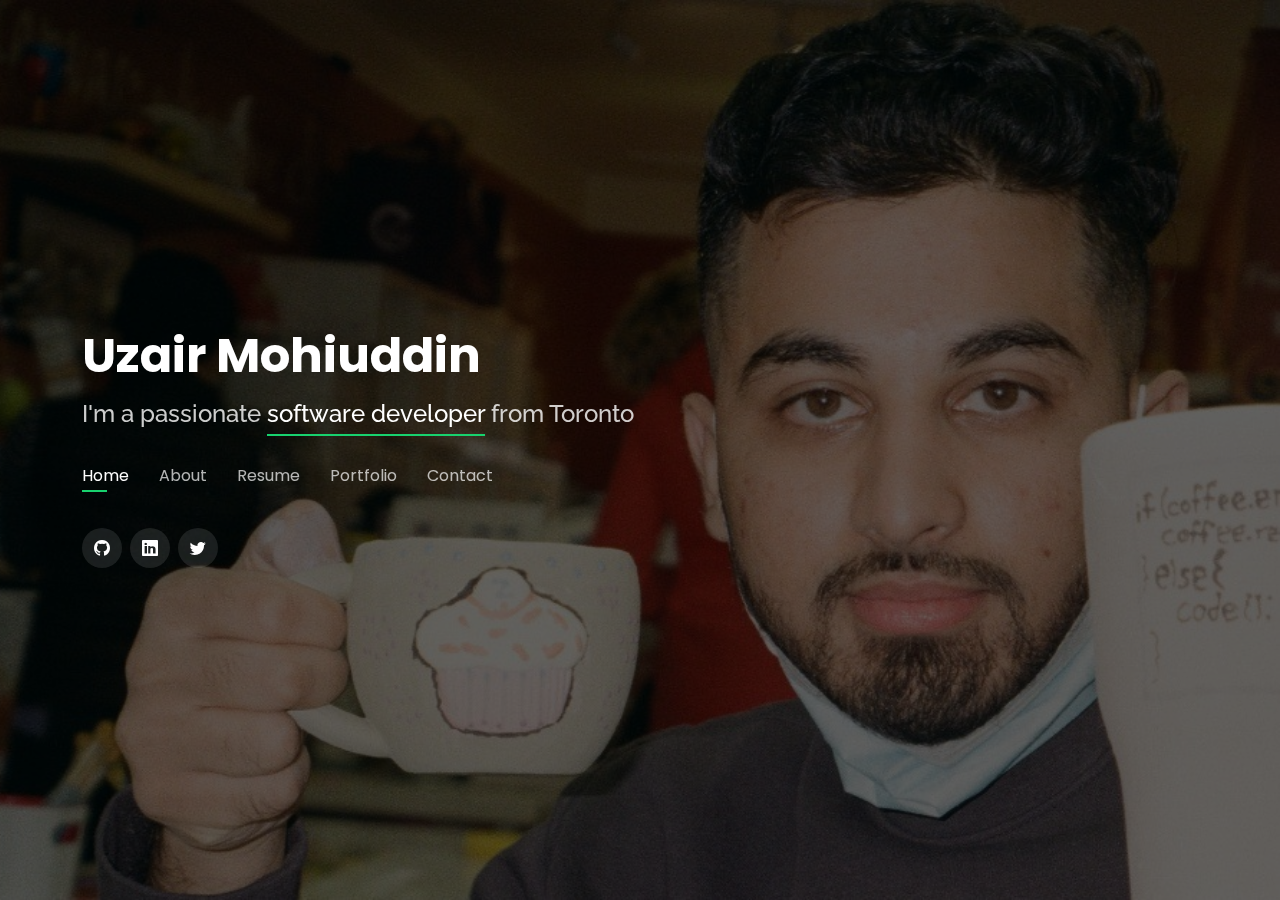
<file: index.html>
<!DOCTYPE html>
<html lang="en">
    <head>
        <meta charset="utf-8" />
        <meta content="width=device-width, initial-scale=1.0" name="viewport" />

        <title>Uzair - My Portfolio</title>
        <meta content="" name="description" />
        <meta content="" name="keywords" />

        <!-- Favicons -->
        <link href="assets/img/favicon.ico" rel="icon" />
        <link href="assets/img/apple-touch-icon.png" rel="apple-touch-icon" />

        <!-- Google Fonts -->
        <link
            href="https://fonts.googleapis.com/css?family=Open+Sans:300,300i,400,400i,600,600i,700,700i|Raleway:300,300i,400,400i,500,500i,600,600i,700,700i|Poppins:300,300i,400,400i,500,500i,600,600i,700,700i"
            rel="stylesheet"
        />

        <!-- Vendor CSS Files -->
        <link
            href="assets/vendor/bootstrap/css/bootstrap.min.css"
            rel="stylesheet"
        />
        <link
            href="assets/vendor/bootstrap-icons/bootstrap-icons.css"
            rel="stylesheet"
        />
        <link
            href="assets/vendor/boxicons/css/boxicons.min.css"
            rel="stylesheet"
        />
        <link
            href="assets/vendor/glightbox/css/glightbox.min.css"
            rel="stylesheet"
        />
        <link href="assets/vendor/remixicon/remixicon.css" rel="stylesheet" />
        <link
            href="assets/vendor/swiper/swiper-bundle.min.css"
            rel="stylesheet"
        />

        <!-- Template Main CSS File -->
        <link href="assets/css/style.css" rel="stylesheet" />

        <!-- =======================================================
  * Template Name: Personal
  * Updated: May 30 2023 with Bootstrap v5.3.0
  * Template URL: https://bootstrapmade.com/personal-free-resume-bootstrap-template/
  * Author: BootstrapMade.com
  * License: https://bootstrapmade.com/license/
  ======================================================== -->
    </head>

    <body>
        <!-- ======= Header ======= -->
        <header id="header">
            <div class="container">
                <h1><a href="index.html">Uzair Mohiuddin</a></h1>
                <!-- Uncomment below if you prefer to use an image logo -->
                <!-- <a href="index.html" class="mr-auto"><img src="assets/img/logo.png" alt="" class="img-fluid"></a> -->
                <h2>
                    I'm a passionate <span>software developer</span> from
                    Toronto
                </h2>

                <nav id="navbar" class="navbar">
                    <ul>
                        <li>
                            <a class="nav-link active" href="#header">Home</a>
                        </li>
                        <li><a class="nav-link" href="#about">About</a></li>
                        <li><a class="nav-link" href="#resume">Resume</a></li>
                        <!-- <li>
                            <a class="nav-link" href="#services">Services</a>
                        </li> -->
                        <li>
                            <a class="nav-link" href="#portfolio">Portfolio</a>
                        </li>
                        <li><a class="nav-link" href="#contact">Contact</a></li>
                    </ul>
                    <i class="bi bi-list mobile-nav-toggle"></i>
                </nav>
                <!-- .navbar -->

                <div class="social-links">
                    <a
                        href="https://github.com/uzaaaiiir"
                        target="_blank"
                        class="github"
                        ><i class="bi bi-github"></i
                    ></a>
                    <a
                        href="https://www.linkedin.com/in/uzair-mohiuddin/"
                        target="_blank"
                        class="linkedin"
                        ><i class="bi bi-linkedin"></i
                    ></a>
                    <a
                        href="https://twitter.com/UzairM__"
                        target="_blank"
                        class="twitter"
                        ><i class="bi bi-twitter"></i
                    ></a>
                </div>
            </div>
        </header>
        <!-- End Header -->

        <!-- ======= About Section ======= -->
        <section id="about" class="about">
            <!-- ======= About Me ======= -->
            <div class="about-me container">
                <div class="section-title">
                    <h2>About</h2>
                    <p>Learn more about me</p>
                </div>

                <div class="row">
                    <div
                        class="col-lg-4"
                        data-aos="fade-right"
                        style="filter: grayscale(60%); filter: brightness(0.8)"
                    >
                        <img src="assets/img/me.jpg" class="img-fluid" alt="" />
                    </div>
                    <div
                        class="col-lg-8 pt-4 pt-lg-0 content row align-items-lg-center"
                        data-aos="fade-left"
                    >
                        <h3>Software Developer</h3>
                        <p class="fst-italic">
                            Hi! I'm a third year Software Engineering student
                            @UOttawa. Currently working as a Software Developer
                            for Gift Better Co.
                        </p>
                        <div class="row">
                            <div class="col-lg-6">
                                <ul>
                                    <li>
                                        <i class="bi bi-chevron-right"></i>
                                        <strong>Birthday:</strong>
                                        <span>11 January 1999</span>
                                    </li>
                                    <li>
                                        <i class="bi bi-chevron-right"></i>
                                        <strong>School:</strong>
                                        <span>Univeristy of Ottawa</span>
                                    </li>
                                    <!-- <li>
                                        <i class="bi bi-chevron-right"></i>
                                        <strong>Phone:</strong>
                                        <span>647-290-8565</span>
                                    </li> -->
                                    <li>
                                        <i class="bi bi-chevron-right"></i>
                                        <strong>City:</strong>
                                        <span>Toronto, ON, Canada</span>
                                    </li>
                                </ul>
                            </div>
                            <div class="col-lg-6">
                                <ul>
                                    <li>
                                        <i class="bi bi-chevron-right"></i>
                                        <strong>Age:</strong>
                                        <span>24 y/o</span>
                                    </li>
                                    <li>
                                        <i class="bi bi-chevron-right"></i>
                                        <strong>Degree:</strong>
                                        <span>BASc in Software Eng</span>
                                    </li>
                                    <li>
                                        <i class="bi bi-chevron-right"></i>
                                        <strong>Email:</strong>
                                        <span>umohi070@uottawa.ca</span>
                                    </li>
                                    <!-- <li>
                                        <i class="bi bi-chevron-right"></i>
                                        <strong>Freelance:</strong>
                                        <span>Available</span>
                                    </li> -->
                                </ul>
                            </div>
                        </div>
                        <p>
                            My long term goal as a Software Developer is to
                            continue to expand my horizons with regards to
                            software development. I would like to explore new
                            technologies, and new ways of working in the
                            software development field.
                        </p>
                    </div>
                </div>
            </div>
            <!-- End About Me -->

            <!-- ======= Counts ======= -->
            <!-- <div class="counts container">

      <div class="row">

        <div class="col-lg-3 col-md-6">
          <div class="count-box">
            <i class="bi bi-emoji-smile"></i>
            <span data-purecounter-start="0" data-purecounter-end="232" data-purecounter-duration="1" class="purecounter"></span>
            <p>Happy Clients</p>
          </div>
        </div>

        <div class="col-lg-3 col-md-6 mt-5 mt-md-0">
          <div class="count-box">
            <i class="bi bi-journal-richtext"></i>
            <span data-purecounter-start="0" data-purecounter-end="521" data-purecounter-duration="1" class="purecounter"></span>
            <p>Projects</p>
          </div>
        </div>

        <div class="col-lg-3 col-md-6 mt-5 mt-lg-0">
          <div class="count-box">
            <i class="bi bi-headset"></i>
            <span data-purecounter-start="0" data-purecounter-end="1463" data-purecounter-duration="1" class="purecounter"></span>
            <p>Hours Of Support</p>
          </div>
        </div>

        <div class="col-lg-3 col-md-6 mt-5 mt-lg-0">
          <div class="count-box">
            <i class="bi bi-award"></i>
            <span data-purecounter-start="0" data-purecounter-end="24" data-purecounter-duration="1" class="purecounter"></span>
            <p>Awards</p>
          </div>
        </div>

      </div>

    </div> -->
            <!-- End Counts -->

            <!-- ======= Skills  ======= -->
            <!-- <div class="skills container">

      <div class="section-title">
        <h2>Skills</h2>
      </div>

      <div class="row skills-content">

        <div class="col-lg-6">

          <div class="progress">
            <span class="skill">HTML <i class="val">100%</i></span>
            <div class="progress-bar-wrap">
              <div class="progress-bar" role="progressbar" aria-valuenow="100" aria-valuemin="0" aria-valuemax="100"></div>
            </div>
          </div>

          <div class="progress">
            <span class="skill">CSS <i class="val">90%</i></span>
            <div class="progress-bar-wrap">
              <div class="progress-bar" role="progressbar" aria-valuenow="90" aria-valuemin="0" aria-valuemax="100"></div>
            </div>
          </div>

          <div class="progress">
            <span class="skill">JavaScript <i class="val">75%</i></span>
            <div class="progress-bar-wrap">
              <div class="progress-bar" role="progressbar" aria-valuenow="75" aria-valuemin="0" aria-valuemax="100"></div>
            </div>
          </div>

        </div>

        <div class="col-lg-6">

          <div class="progress">
            <span class="skill">PHP <i class="val">80%</i></span>
            <div class="progress-bar-wrap">
              <div class="progress-bar" role="progressbar" aria-valuenow="80" aria-valuemin="0" aria-valuemax="100"></div>
            </div>
          </div>

          <div class="progress">
            <span class="skill">WordPress/CMS <i class="val">90%</i></span>
            <div class="progress-bar-wrap">
              <div class="progress-bar" role="progressbar" aria-valuenow="90" aria-valuemin="0" aria-valuemax="100"></div>
            </div>
          </div>

          <div class="progress">
            <span class="skill">Photoshop <i class="val">55%</i></span>
            <div class="progress-bar-wrap">
              <div class="progress-bar" role="progressbar" aria-valuenow="55" aria-valuemin="0" aria-valuemax="100"></div>
            </div>
          </div>

        </div>

      </div>

    </div> -->
            <!-- End Skills -->

            <!-- ======= Interests ======= -->
            <div class="interests container">
                <div class="section-title">
                    <h2>Skills</h2>
                </div>

                <div class="row">
                    <div class="col-lg-3 col-md-4">
                        <div class="icon-box">
                            <i class="ri-code-line" style="color: #29cc61"> </i>
                            <h3>Java</h3>
                        </div>
                    </div>
                    <div class="col-lg-3 col-md-4 mt-4 mt-md-0">
                        <div class="icon-box">
                            <i
                                class="ri-javascript-line"
                                style="color: #5578ff"
                            ></i>
                            <h3>JavaScript</h3>
                        </div>
                    </div>
                    <div class="col-lg-3 col-md-4 mt-4 mt-md-0">
                        <div class="icon-box">
                            <i
                                class="ri-terminal-box-line"
                                style="color: #e80368"
                            ></i>

                            <h3>C Programming</h3>
                        </div>
                    </div>
                    <div class="col-lg-3 col-md-4 mt-4 mt-lg-0">
                        <div class="icon-box">
                            <i
                                class="ri-window-line"
                                style="color: #e361ff"
                            ></i>
                            <h3>Python</h3>
                        </div>
                    </div>
                    <div class="col-lg-3 col-md-4 mt-4">
                        <div class="icon-box">
                            <i
                                class="ri-codepen-line"
                                style="color: #47aeff"
                            ></i>
                            <h3>Node</h3>
                        </div>
                    </div>
                    <div class="col-lg-3 col-md-4 mt-4">
                        <div class="icon-box">
                            <i
                                class="ri-reactjs-line"
                                style="color: #ffa76e"
                            ></i>
                            <h3>React</h3>
                        </div>
                    </div>
                    <div class="col-lg-3 col-md-4 mt-4">
                        <div class="icon-box">
                            <i
                                class="ri-amazon-line"
                                style="color: #11dbcf"
                            ></i>
                            <h3>AWS</h3>
                        </div>
                    </div>
                    <div class="col-lg-3 col-md-4 mt-4">
                        <div class="icon-box">
                            <i
                                class="ri-database-2-line"
                                style="color: #4233ff"
                            ></i>
                            <h3>Database Design</h3>
                        </div>
                    </div>
                    <div class="col-lg-3 col-md-4 mt-4">
                        <div class="icon-box">
                            <i class="ri-pages-line" style="color: #b2904f"></i>
                            <h3>Web Development</h3>
                        </div>
                    </div>
                    <div class="col-lg-3 col-md-4 mt-4">
                        <div class="icon-box">
                            <i
                                class="ri-bubble-chart-line"
                                style="color: #b20969"
                            ></i>
                            <h3>Object-Oriented Design</h3>
                        </div>
                    </div>
                    <div class="col-lg-3 col-md-4 mt-4">
                        <div class="icon-box">
                            <i
                                class="ri-git-merge-line"
                                style="color: #ff5828"
                            ></i>
                            <h3>Version Control</h3>
                        </div>
                    </div>
                    <div class="col-lg-3 col-md-4 mt-4">
                        <div class="icon-box">
                            <i
                                class="ri-pencil-line"
                                style="color: #29cc61"
                            ></i>
                            <h3>Software Design</h3>
                        </div>
                    </div>
                </div>
            </div>
            <!-- End Interests -->

            <!-- ======= Testimonials ======= -->
            <!-- <div class="testimonials container">

      <div class="section-title">
        <h2>Testimonials</h2>
      </div>

      <div class="testimonials-slider swiper" data-aos="fade-up" data-aos-delay="100">
        <div class="swiper-wrapper">

          <div class="swiper-slide">
            <div class="testimonial-item">
              <p>
                <i class="bx bxs-quote-alt-left quote-icon-left"></i>
                Proin iaculis purus consequat sem cure digni ssim donec porttitora entum suscipit rhoncus. Accusantium quam, ultricies eget id, aliquam eget nibh et. Maecen aliquam, risus at semper.
                <i class="bx bxs-quote-alt-right quote-icon-right"></i>
              </p>
              <img src="assets/img/testimonials/testimonials-1.jpg" class="testimonial-img" alt="">
              <h3>Saul Goodman</h3>
              <h4>Ceo &amp; Founder</h4>
            </div>
          </div> -->
            <!-- End testimonial item -->

            <!-- <div class="swiper-slide">
            <div class="testimonial-item">
              <p>
                <i class="bx bxs-quote-alt-left quote-icon-left"></i>
                Export tempor illum tamen malis malis eram quae irure esse labore quem cillum quid cillum eram malis quorum velit fore eram velit sunt aliqua noster fugiat irure amet legam anim culpa.
                <i class="bx bxs-quote-alt-right quote-icon-right"></i>
              </p>
              <img src="assets/img/testimonials/testimonials-2.jpg" class="testimonial-img" alt="">
              <h3>Sara Wilsson</h3>
              <h4>Designer</h4>
            </div>
          </div> -->
            <!-- End testimonial item -->

            /
            <!-- End testimonial item -->

            <!-- <div class="swiper-slide">
            <div class="testimonial-item">
              <p>
                <i class="bx bxs-quote-alt-left quote-icon-left"></i>
                Fugiat enim eram quae cillum dolore dolor amet nulla culpa multos export minim fugiat minim velit minim dolor enim duis veniam ipsum anim magna sunt elit fore quem dolore labore illum veniam.
                <i class="bx bxs-quote-alt-right quote-icon-right"></i>
              </p>
              <img src="assets/img/testimonials/testimonials-4.jpg" class="testimonial-img" alt="">
              <h3>Matt Brandon</h3>
              <h4>Freelancer</h4>
            </div>
          </div> -->
            <!-- End testimonial item -->

            <!-- <div class="swiper-slide">
            <div class="testimonial-item">
              <p>
                <i class="bx bxs-quote-alt-left quote-icon-left"></i>
                Quis quorum aliqua sint quem legam fore sunt eram irure aliqua veniam tempor noster veniam enim culpa labore duis sunt culpa nulla illum cillum fugiat legam esse veniam culpa fore nisi cillum quid.
                <i class="bx bxs-quote-alt-right quote-icon-right"></i>
              </p>
              <img src="assets/img/testimonials/testimonials-5.jpg" class="testimonial-img" alt="">
              <h3>John Larson</h3>
              <h4>Entrepreneur</h4>
            </div>
          </div> -->
            <!-- End testimonial item -->

            <!-- </div>
        <div class="swiper-pagination"></div>
      </div>

      <div class="owl-carousel testimonials-carousel">
      </div>
    </div> -->
            <!-- End Testimonials  -->
        </section>
        <!-- End About Section -->

        <!-- ======= Resume Section ======= -->
        <section id="resume" class="resume">
            <div class="container">
                <div class="section-title">
                    <h2>Resume</h2>
                    <p>Check My Resume</p>
                </div>

                <div class="row">
                    <div class="col-lg-6">
                        <h3 class="resume-title">Sumary</h3>
                        <div class="resume-item pb-0">
                            <h4>Uzair Mohiuddin</h4>
                            <p>
                                <em
                                    >Highly motivated and diligent Software
                                    Developer with 1+ years of experience. I
                                    have a love of solving problems and I am
                                    passionate about software development,
                                    artificial intelligence, and web
                                    development. Eager to dissect complex
                                    problems and think about creative and
                                    efficient solutions. I carry a positive
                                    attitude and willingness to collaborate with
                                    others.</em
                                >
                            </p>
                            <div
                                class="d-lg-flex gap-3 flex-md-row flex-sm-column"
                            >
                                <h5 class="px-2">647-290-8565</h5>
                                <h5>uzair_mohiuddin@hotmail.com</h5>
                            </div>

                            <div class="social-links">
                                <a
                                    href="https://github.com/uzaaaiiir"
                                    target="_blank"
                                    class="github"
                                    ><i class="bi bi-github"></i
                                ></a>
                                <a
                                    href="https://www.linkedin.com/in/uzair-mohiuddin/"
                                    target="_blank"
                                    class="linkedin"
                                    ><i class="bi bi-linkedin"></i
                                ></a>
                                <a
                                    href="https://twitter.com/UzairM__"
                                    target="_blank"
                                    class="twitter"
                                    ><i class="bi bi-twitter"></i
                                ></a>
                            </div>
                        </div>

                        <h3 class="resume-title">Education</h3>
                        <div class="resume-item">
                            <h4>BASc Software Engineering (CO-OP)</h4>
                            <h5>2021 - 2025</h5>
                            <p><em>University of Ottawa</em>, GPA 3.9</p>
                            <ul>
                                <li>Awarded Merit Scholarship</li>
                                <li>
                                    Relevant Coursework: Computing I/II, Data
                                    Structures &amp; Algorithms, Quality
                                    Assurance, Analysis &amp; Design of UIs
                                </li>
                            </ul>
                        </div>
                        <div class="resume-item">
                            <h4>BSc Life Sciences</h4>
                            <h5>2016 - 2021</h5>
                            <p><em>McMaster University</em></p>
                            <ul>
                                <li>
                                    Graduated <strong>Summa Cum Laude</strong>
                                </li>
                                <li>
                                    Concurrently completed a Certificate in
                                    Applied Ethics &amp; Technology
                                </li>
                            </ul>
                        </div>
                    </div>
                    <div class="col-lg-6">
                        <h3 class="resume-title">Professional Experience</h3>
                        <div class="resume-item">
                            <h4>Software Engineer</h4>
                            <h5>May 2023 - Aug 2023</h5>
                            <p><em>Ottawa, ON, Canada</em></p>
                            <p>
                                <strong>Tech: </strong>Elixir &sdot; Erlang
                                &sdot; PostgreSQL &sdot; Machine Learning
                            </p>
                            <ul></ul>
                        </div>
                        <div class="resume-item">
                            <h4>Software Engineer</h4>
                            <h5>Jan 2023 - Apr 2023</h5>
                            <p><em>Ottawa, ON, Canada</em></p>
                            <p>
                                <strong>Tech: </strong>Java &sdot; AWS &sdot;
                                GitHub &sdot; IntelliJ IDEA
                            </p>
                            <ul>
                                <li>
                                    Developed serverless architecture using AWS
                                    services to improve microservice design and
                                    increase the scalability of event processing
                                    for customers
                                </li>
                                <li>
                                    Integrated custom metrics into a
                                    microservice using the embedded metrics
                                    format (EMF) to facilitate cost optimization
                                    and monitor performance of services
                                </li>
                                <li>
                                    Performed database optimization by using
                                    Splunk to identify costly queries to reduce
                                    CPU utilization and scale-down the database
                                    in AWS
                                </li>
                                <li>
                                    Updated lambda architecture to arm64 and
                                    troubleshooting dependencies to improve
                                    performance of lambdas
                                </li>
                            </ul>
                        </div>
                        <div class="resume-item">
                            <h4>Software Engineer</h4>
                            <h5>May 2022 - Dec 2022</h5>
                            <p>
                                <em>Ottawa, ON, Canada</em>
                            </p>
                            <p>
                                <strong>Tech: </strong>Java &sdot; Java
                                Server-Pages &sdot; JavaScript &sdot; CSS &sdot;
                                JUnit &sdot; GitLab &sdot; Maven &sdot; Eclipse
                            </p>
                            <ul>
                                <li>
                                    Developed features of an internal Ross Video
                                    Application, working on both the backend
                                    business layer using Java and front-end
                                    presentation layer using JSP, JavaScript, &
                                    CSS, to drive the top 10% of revenue
                                </li>

                                <li>
                                    Performed extensive unit testing to increase
                                    test coverage for pre-existing features
                                    using JUnit and Mockito, substantially
                                    improving the maintainability of the
                                    codebase during a legacy code refactor
                                </li>
                                <li>
                                    Addressed priorities and concerns
                                    surrounding product development in a
                                    cross-functional team comprising of product
                                    owners, managers, and developers to
                                    facilitate three successful releases of the
                                    product
                                </li>
                            </ul>
                        </div>
                        <div class="resume-item">
                            <h4>Undergraduate Research Assistant</h4>
                            <h5>Sep 2018 - Dec 2020</h5>
                            <p>
                                <em>Hamilton, ON, Canada</em>
                            </p>
                            <p>
                                <strong>Articles: </strong>
                                <a
                                    href="https://www.sciencedirect.com/science/article/pii/S2468781220306007"
                                    target="_blank"
                                    >Article 1</a
                                >
                                <a
                                    href="https://link.springer.com/article/10.1007/s00586-020-06393-9"
                                    target="_blank"
                                    >Article 2</a
                                >
                            </p>
                            <ul>
                                <li>
                                    Conducted systematic reviews on therapies in
                                    the treatment of low back pain by screening
                                    articles, discussing with research
                                    assistants, and authoring the manuscript to
                                    successfully publish 2 peer-reviewed
                                    articles
                                </li>
                            </ul>
                        </div>
                    </div>
                </div>
            </div>
        </section>
        <!-- End Resume Section -->

        <!-- ======= Services Section ======= -->
        <!-- <section id="services" class="services">
            <div class="container">
                <div class="section-title">
                    <h2>Services</h2>
                    <p>My Services</p>
                </div>

                <div class="row">
                    <div class="col-lg-4 col-md-6 d-flex align-items-stretch">
                        <div class="icon-box">
                            <div class="icon">
                                <i class="bx bxl-dribbble"></i>
                            </div>
                            <h4><a href="">Lorem Ipsum</a></h4>
                            <p>
                                Voluptatum deleniti atque corrupti quos dolores
                                et quas molestias excepturi
                            </p>
                        </div>
                    </div>

                    <div
                        class="col-lg-4 col-md-6 d-flex align-items-stretch mt-4 mt-md-0"
                    >
                        <div class="icon-box">
                            <div class="icon"><i class="bx bx-file"></i></div>
                            <h4><a href="">Sed ut perspiciatis</a></h4>
                            <p>
                                Duis aute irure dolor in reprehenderit in
                                voluptate velit esse cillum dolore
                            </p>
                        </div>
                    </div>

                    <div
                        class="col-lg-4 col-md-6 d-flex align-items-stretch mt-4 mt-lg-0"
                    >
                        <div class="icon-box">
                            <div class="icon">
                                <i class="bx bx-tachometer"></i>
                            </div>
                            <h4><a href="">Magni Dolores</a></h4>
                            <p>
                                Excepteur sint occaecat cupidatat non proident,
                                sunt in culpa qui officia
                            </p>
                        </div>
                    </div>

                    <div
                        class="col-lg-4 col-md-6 d-flex align-items-stretch mt-4"
                    >
                        <div class="icon-box">
                            <div class="icon"><i class="bx bx-world"></i></div>
                            <h4><a href="">Nemo Enim</a></h4>
                            <p>
                                At vero eos et accusamus et iusto odio
                                dignissimos ducimus qui blanditiis
                            </p>
                        </div>
                    </div>

                    <div
                        class="col-lg-4 col-md-6 d-flex align-items-stretch mt-4"
                    >
                        <div class="icon-box">
                            <div class="icon">
                                <i class="bx bx-slideshow"></i>
                            </div>
                            <h4><a href="">Dele cardo</a></h4>
                            <p>
                                Quis consequatur saepe eligendi voluptatem
                                consequatur dolor consequuntur
                            </p>
                        </div>
                    </div>

                    <div
                        class="col-lg-4 col-md-6 d-flex align-items-stretch mt-4"
                    >
                        <div class="icon-box">
                            <div class="icon"><i class="bx bx-arch"></i></div>
                            <h4><a href="">Divera don</a></h4>
                            <p>
                                Modi nostrum vel laborum. Porro fugit error sit
                                minus sapiente sit aspernatur
                            </p>
                        </div>
                    </div>
                </div>
            </div>
        </section> -->
        <!-- End Services Section -->

        <!-- ======= Portfolio Section ======= -->
        <section id="portfolio" class="portfolio">
            <div class="container">
                <div class="section-title">
                    <h2>Portfolio</h2>
                    <p>My Works</p>
                </div>

                <div class="row">
                    <div class="col-lg-12 d-flex justify-content-center">
                        <ul id="portfolio-flters">
                            <li data-filter="*" class="filter-active">All</li>
                            <li data-filter=".filter-web">Web Dev</li>
                            <li data-filter=".filter-backend">Back End</li>
                            <!-- <li data-filter=".filter-web">Web</li> -->
                        </ul>
                    </div>
                </div>

                <div class="row portfolio-container">
                    <!-- OTTAWA FADES -->
                    <div
                        class="col-lg-4 col-md-6 portfolio-item filter-web filter-backend"
                    >
                        <div class="portfolio-wrap">
                            <img
                                src="assets/img/portfolio/hero.jpg"
                                class="img-fluid"
                                alt=""
                            />
                            <div class="portfolio-info">
                                <h4>ZPaints</h4>
                                <p>Web</p>
                                <div class="portfolio-links">
                                    <!-- <a
                                        href="assets/img/portfolio/portfolio-1.jpg"
                                        data-gallery="portfolioGallery"
                                        class="portfolio-lightbox"
                                        title="App 1"
                                        ><i class="bx bx-plus"></i
                                    ></a> -->
                                    <a
                                        href="https://zpaints.netlify.app/"
                                        target="_blank"
                                        ><i class="bx bx-link-external"></i
                                    ></a>
                                    <a
                                        href="/assets/portfolio-details/zpaints.html"
                                        data-gallery="portfolioDetailsGallery"
                                        data-glightbox="type: external"
                                        class="portfolio-details-lightbox"
                                        title="Portfolio Details"
                                        ><i class="bx bx-info-circle"></i
                                    ></a>
                                </div>
                            </div>
                        </div>
                    </div>
                    <!-- OTTAWA FADES ENDS -->

                    <!-- OTTAWA FADES -->
                    <div class="col-lg-4 col-md-6 portfolio-item filter-web">
                        <div class="portfolio-wrap">
                            <img
                                src="assets/img/portfolio/portfolio-1.jpg"
                                class="img-fluid"
                                alt=""
                            />
                            <div class="portfolio-info">
                                <h4>Ottawa Fades Hair Salon</h4>
                                <p>Web</p>
                                <div class="portfolio-links">
                                    <!-- <a
                                        href="assets/img/portfolio/portfolio-1.jpg"
                                        data-gallery="portfolioGallery"
                                        class="portfolio-lightbox"
                                        title="App 1"
                                        ><i class="bx bx-plus"></i
                                    ></a> -->
                                    <a
                                        href="https://ottawa-fades.netlify.app/"
                                        target="_blank"
                                        ><i class="bx bx-link-external"></i
                                    ></a>
                                    <a
                                        href="/assets/portfolio-details/ottawa-fades-details.html"
                                        data-gallery="portfolioDetailsGallery"
                                        data-glightbox="type: external"
                                        class="portfolio-details-lightbox"
                                        title="Portfolio Details"
                                        ><i class="bx bx-info-circle"></i
                                    ></a>
                                </div>
                            </div>
                        </div>
                    </div>
                    <!-- OTTAWA FADES ENDS -->

                    <!-- OMNIFOOD -->
                    <div class="col-lg-4 col-md-6 portfolio-item filter-web">
                        <div class="portfolio-wrap">
                            <img
                                src="assets/img/portfolio/portfolio-2.jpg"
                                class="img-fluid"
                                alt=""
                            />
                            <div class="portfolio-info">
                                <h4>Omnifood</h4>
                                <p>Web</p>
                                <div class="portfolio-links">
                                    <!-- <a
                                        href="assets/img/portfolio/portfolio-1.jpg"
                                        data-gallery="portfolioGallery"
                                        class="portfolio-lightbox"
                                        title="App 1"
                                        ><i class="bx bx-plus"></i
                                    ></a> -->
                                    <a
                                        href="https://omnifood-uzair.netlify.app/"
                                        target="_blank"
                                        ><i class="bx bx-link-external"></i
                                    ></a>
                                    <a
                                        href="/assets/portfolio-details/omnifood-details.html"
                                        data-gallery="portfolioDetailsGallery"
                                        data-glightbox="type: external"
                                        class="portfolio-details-lightbox"
                                        title="Portfolio Details"
                                        ><i class="bx bx-info-circle"></i
                                    ></a>
                                </div>
                            </div>
                        </div>
                    </div>
                    <!-- OMNIFOOD ENDS -->

                    <!-- CLIMATE CHANGE -->
                    <div class="col-lg-4 col-md-6 portfolio-item filter-web">
                        <div class="portfolio-wrap">
                            <img
                                src="assets/img/portfolio/portfolio-3.jpg"
                                class="img-fluid"
                                alt=""
                            />
                            <div class="portfolio-info">
                                <h4>Climate Change Action</h4>
                                <p>Web</p>
                                <div class="portfolio-links">
                                    <!-- <a
                                        href="assets/img/portfolio/portfolio-1.jpg"
                                        data-gallery="portfolioGallery"
                                        class="portfolio-lightbox"
                                        title="App 1"
                                        ><i class="bx bx-plus"></i
                                    ></a> -->
                                    <a
                                        href="https://climate-change-action.netlify.app/"
                                        target="_blank"
                                        ><i class="bx bx-link-external"></i
                                    ></a>
                                    <a
                                        href="/assets/portfolio-details/climate-change-details.html"
                                        data-gallery="portfolioDetailsGallery"
                                        data-glightbox="type: external"
                                        class="portfolio-details-lightbox"
                                        ><i class="bx bx-info-circle"></i
                                    ></a>
                                </div>
                            </div>
                        </div>
                    </div>
                    <!-- CLIMATE CHANGE ENDS -->

                    <!-- TASK MANAGER -->
                    <div
                        class="col-lg-4 col-md-6 portfolio-item filter-backend"
                    >
                        <div class="portfolio-wrap">
                            <img
                                src="assets/img/portfolio/portfolio-4.jpg"
                                class="img-fluid"
                                alt=""
                            />
                            <div class="portfolio-info">
                                <h4>Task Manager</h4>
                                <p>Back-End</p>
                                <div class="portfolio-links">
                                    <!-- <a
                                        href="assets/img/portfolio/portfolio-1.jpg"
                                        data-gallery="portfolioGallery"
                                        class="portfolio-lightbox"
                                        title="App 1"
                                        ><i class="bx bx-plus"></i
                                    ></a> -->
                                    <a
                                        href="https://github.com/uzaaaiiir/task-manager"
                                        target="_blank"
                                        ><i class="bx bx-link-external"></i
                                    ></a>
                                    <a
                                        href="/assets/portfolio-details/task-manager-details.html"
                                        data-gallery="portfolioDetailsGallery"
                                        data-glightbox="type: external"
                                        class="portfolio-details-lightbox"
                                        title="Portfolio Details"
                                        ><i class="bx bx-info-circle"></i
                                    ></a>
                                </div>
                            </div>
                        </div>
                    </div>
                    <!-- TASK MANAGER ENDS -->
                </div>
            </div>
        </section>
        <!-- End Portfolio Section -->

        <!-- ======= Contact Section ======= -->
        <section id="contact" class="contact">
            <div class="container">
                <div class="section-title">
                    <h2>Contact</h2>
                    <p>Contact Me</p>
                </div>

                <div class="row mt-2">
                    <div class="col-md-6 d-flex align-items-stretch">
                        <div class="info-box">
                            <i class="bx bx-map"></i>
                            <h3>My Location</h3>
                            <p>Toronto, ON, Canada</p>
                        </div>
                    </div>

                    <div
                        class="col-md-6 mt-4 mt-md-0 d-flex align-items-stretch"
                    >
                        <div class="info-box">
                            <i class="bx bx-share-alt"></i>
                            <h3>Social Profiles</h3>
                            <div class="social-links">
                                <a
                                    href="https://github.com/uzaaaiiir"
                                    class="github"
                                    ><i class="bi bi-github"></i
                                ></a>
                                <a
                                    href="https://www.linkedin.com/in/uzair-mohiuddin/"
                                    class="linkedin"
                                    ><i class="bi bi-linkedin"></i
                                ></a>
                                <a
                                    href="https://twitter.com/UzairM__"
                                    class="twitter"
                                    ><i class="bi bi-twitter"></i
                                ></a>
                            </div>
                        </div>
                    </div>

                    <div class="col-md-6 mt-4 d-flex align-items-stretch">
                        <div class="info-box">
                            <i class="bx bx-envelope"></i>
                            <h3>Email Me</h3>
                            <p>uzair_mohiuddin@hotmail.com</p>
                        </div>
                    </div>
                    <div class="col-md-6 mt-4 d-flex align-items-stretch">
                        <div class="info-box">
                            <i class="bx bx-phone-call"></i>
                            <h3>Call Me</h3>
                            <p>647-290-8565</p>
                        </div>
                    </div>
                </div>

                <form
                    action=""
                    method=""
                    role="form"
                    class="php-email-form mt-4"
                >
                    <div class="row">
                        <div class="col-md-6 form-group">
                            <input
                                type="text"
                                name="name"
                                class="form-control"
                                id="name"
                                placeholder="Your Name"
                                required
                            />
                        </div>
                        <div class="col-md-6 form-group mt-3 mt-md-0">
                            <input
                                type="email"
                                class="form-control"
                                name="email"
                                id="email"
                                placeholder="Your Email"
                                required
                            />
                        </div>
                    </div>
                    <div class="form-group mt-3">
                        <input
                            type="text"
                            class="form-control"
                            name="subject"
                            id="subject"
                            placeholder="Subject"
                            required
                        />
                    </div>
                    <div class="form-group mt-3">
                        <textarea
                            class="form-control"
                            name="message"
                            rows="5"
                            placeholder="Message"
                            required
                        ></textarea>
                    </div>
                    <div class="my-3">
                        <div class="loading">Loading</div>
                        <div class="error-message"></div>
                        <div class="sent-message">
                            Your message has been sent. Thank you!
                        </div>
                    </div>
                    <div class="text-center">
                        <button type="submit">Send Message</button>
                    </div>
                </form>
            </div>
        </section>
        <!-- End Contact Section -->

        <!-- <div class="credits">
            Designed by <a href="https://bootstrapmade.com/">BootstrapMade</a>
        </div> -->
        <!-- All the links in the footer should remain intact. -->
        <!-- You can delete the links only if you purchased the pro version. -->
        <!-- Licensing information: https://bootstrapmade.com/license/ -->
        <!-- Purchase the pro version with working PHP/AJAX contact form: https://bootstrapmade.com/personal-free-resume-bootstrap-template/ -->

        <!-- Vendor JS Files -->
        <script src="assets/vendor/purecounter/purecounter_vanilla.js"></script>
        <script src="assets/vendor/bootstrap/js/bootstrap.bundle.min.js"></script>
        <script src="assets/vendor/glightbox/js/glightbox.min.js"></script>
        <script src="assets/vendor/isotope-layout/isotope.pkgd.min.js"></script>
        <script src="assets/vendor/swiper/swiper-bundle.min.js"></script>
        <script src="assets/vendor/waypoints/noframework.waypoints.js"></script>
        <script src="assets/vendor/php-email-form/validate.js"></script>

        <!-- Template Main JS File -->
        <script src="assets/js/main.js"></script>
    </body>
</html>
</file>
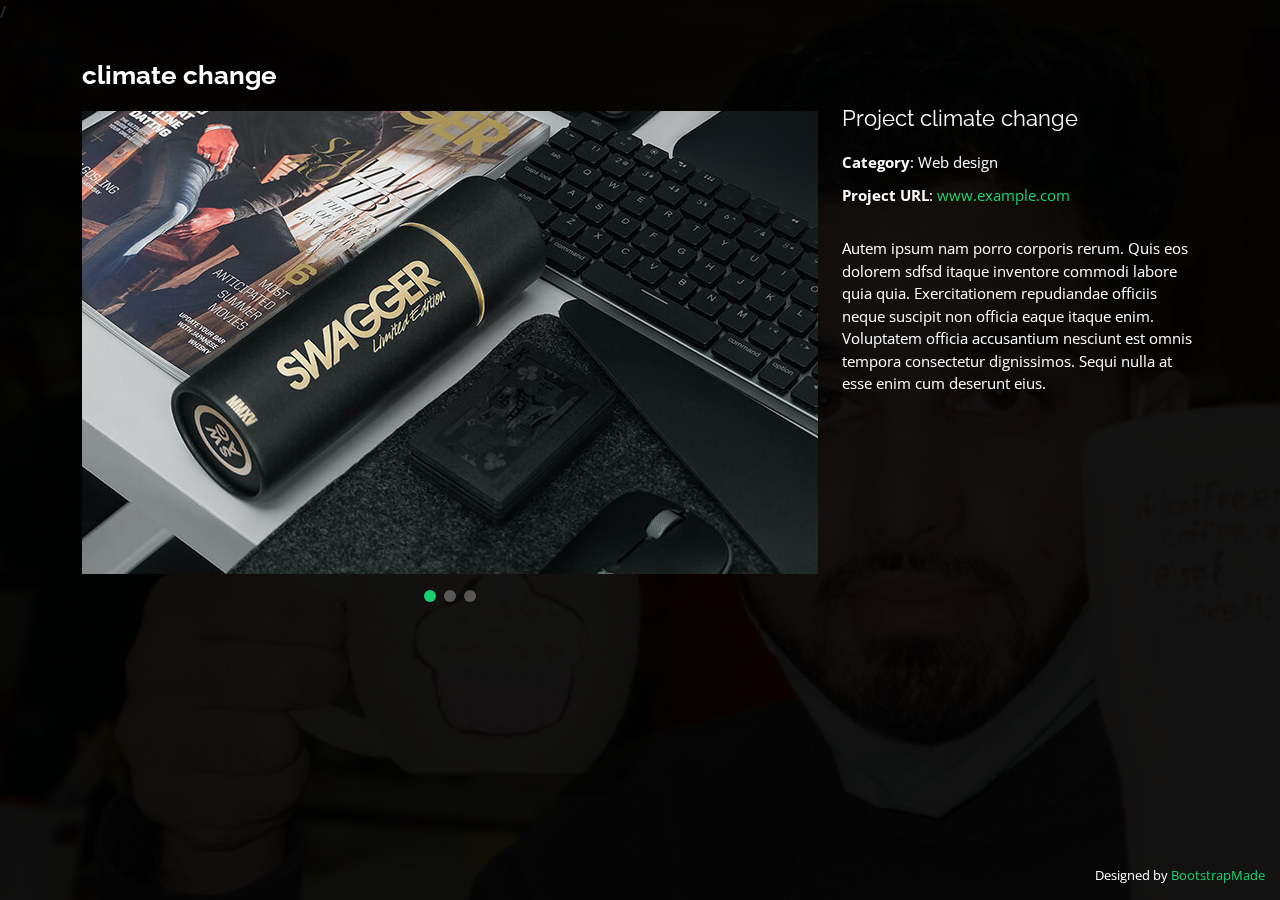
<file: assets/portfolio-details/climate-change-details.html>
<!DOCTYPE html>
<html lang="en">
    <head>
        <meta charset="utf-8" />
        <meta content="width=device-width, initial-scale=1.0" name="viewport" />

        <title>Project Details - Climate Change Details</title>
        <meta content="" name="description" />
        <meta content="" name="keywords" />

        <!-- Favicons -->
        <link href="/assets/img/favicon.png" rel="icon" />
        <link href="/assets/img/apple-touch-icon.png" rel="apple-touch-icon" />

        <!-- Google Fonts -->
        <link
            href="https://fonts.googleapis.com/css?family=Open+Sans:300,300i,400,400i,600,600i,700,700i|Raleway:300,300i,400,400i,500,500i,600,600i,700,700i|Poppins:300,300i,400,400i,500,500i,600,600i,700,700i"
            rel="stylesheet"
        />
        /

        <!-- Vendor CSS Files -->
        <link
            href="/assets/vendor/bootstrap/css/bootstrap.min.css"
            rel="stylesheet"
        />
        <link
            href="/assets/vendor/bootstrap-icons/bootstrap-icons.css"
            rel="stylesheet"
        />
        <link
            href="/assets/vendor/boxicons/css/boxicons.min.css"
            rel="stylesheet"
        />
        <link
            href="/assets/vendor/glightbox/css/glightbox.min.css"
            rel="stylesheet"
        />
        <link href="/assets/vendor/remixicon/remixicon.css" rel="stylesheet" />
        <link
            href="/assets/vendor/swiper/swiper-bundle.min.css"
            rel="stylesheet"
        />

        <!-- Template Main CSS File -->
        <link href="/assets/css/style.css" rel="stylesheet" />
    </head>

    <body>
        <main id="main">
            <!-- ======= Portfolio Details ======= -->
            <div id="portfolio-details" class="portfolio-details">
                <div class="container">
                    <div class="row">
                        <div class="col-lg-8">
                            <h2 class="portfolio-title">climate change</h2>

                            <div class="portfolio-details-slider swiper">
                                <div class="swiper-wrapper align-items-center">
                                    <div class="swiper-slide">
                                        <img
                                            src="/assets/img/portfolio/portfolio-details-1.jpg"
                                            alt=""
                                        />
                                    </div>

                                    <div class="swiper-slide">
                                        <img
                                            src="/assets/img/portfolio/portfolio-details-2.jpg"
                                            alt=""
                                        />
                                    </div>

                                    <div class="swiper-slide">
                                        <img
                                            src="/assets/img/portfolio/portfolio-details-3.jpg"
                                            alt=""
                                        />
                                    </div>
                                </div>
                                <div class="swiper-pagination"></div>
                            </div>
                        </div>

                        <div class="col-lg-4 portfolio-info">
                            <h3>Project climate change</h3>
                            <ul>
                                <li><strong>Category</strong>: Web design</li>
                                <li>
                                    <strong>Project URL</strong>:
                                    <a href="#">www.example.com</a>
                                </li>
                            </ul>

                            <p>
                                Autem ipsum nam porro corporis rerum. Quis eos
                                dolorem sdfsd itaque inventore commodi labore
                                quia quia. Exercitationem repudiandae officiis
                                neque suscipit non officia eaque itaque enim.
                                Voluptatem officia accusantium nesciunt est
                                omnis tempora consectetur dignissimos. Sequi
                                nulla at esse enim cum deserunt eius.
                            </p>
                        </div>
                    </div>
                </div>
            </div>
            <!-- End Portfolio Details -->
        </main>
        <!-- End #main -->

        <div class="credits">
            <!-- All the links in the footer should remain intact. -->
            <!-- You can delete the links only if you purchased the pro version. -->
            <!-- Licensing information: https://bootstrapmade.com/license/ -->
            <!-- Purchase the pro version with working PHP/AJAX contact form: https://bootstrapmade.com/personal-free-resume-bootstrap-template/ -->
            Designed by <a href="https://bootstrapmade.com/">BootstrapMade</a>
        </div>

        <!-- Vendor JS Files -->
        <script src="/assets/vendor/purecounter/purecounter_vanilla.js"></script>
        <script src="/assets/vendor/bootstrap/js/bootstrap.bundle.min.js"></script>
        <script src="/assets/vendor/glightbox/js/glightbox.min.js"></script>
        <script src="/assets/vendor/isotope-layout/isotope.pkgd.min.js"></script>
        <script src="/assets/vendor/swiper/swiper-bundle.min.js"></script>
        <script src="/assets/vendor/waypoints/noframework.waypoints.js"></script>
        <script src="/assets/vendor/php-email-form/validate.js"></script>

        <!-- Template Main JS File -->
        <script src="/assets/js/main.js"></script>
    </body>
</html>
</file>
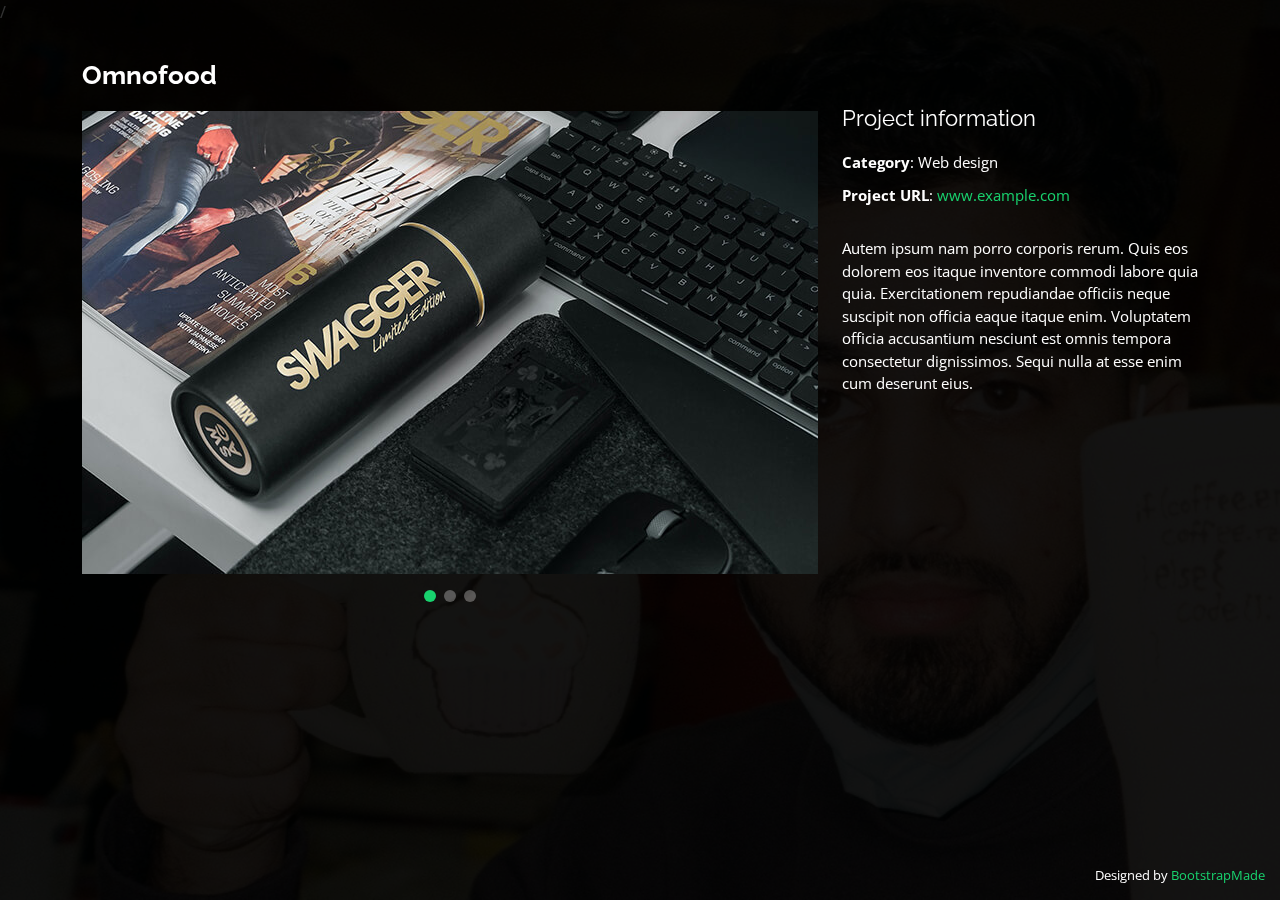
<file: assets/portfolio-details/omnifood-details.html>
<!DOCTYPE html>
<html lang="en">
    <head>
        <meta charset="utf-8" />
        <meta content="width=device-width, initial-scale=1.0" name="viewport" />

        <title>Project Details - Omnifood</title>
        <meta content="" name="description" />
        <meta content="" name="keywords" />

        <!-- Favicons -->
        <link href="/assets/img/favicon.png" rel="icon" />
        <link href="/assets/img/apple-touch-icon.png" rel="apple-touch-icon" />

        <!-- Google Fonts -->
        <link
            href="https://fonts.googleapis.com/css?family=Open+Sans:300,300i,400,400i,600,600i,700,700i|Raleway:300,300i,400,400i,500,500i,600,600i,700,700i|Poppins:300,300i,400,400i,500,500i,600,600i,700,700i"
            rel="stylesheet"
        />
        /

        <!-- Vendor CSS Files -->
        <link
            href="/assets/vendor/bootstrap/css/bootstrap.min.css"
            rel="stylesheet"
        />
        <link
            href="/assets/vendor/bootstrap-icons/bootstrap-icons.css"
            rel="stylesheet"
        />
        <link
            href="/assets/vendor/boxicons/css/boxicons.min.css"
            rel="stylesheet"
        />
        <link
            href="/assets/vendor/glightbox/css/glightbox.min.css"
            rel="stylesheet"
        />
        <link href="/assets/vendor/remixicon/remixicon.css" rel="stylesheet" />
        <link
            href="/assets/vendor/swiper/swiper-bundle.min.css"
            rel="stylesheet"
        />

        <!-- Template Main CSS File -->
        <link href="/assets/css/style.css" rel="stylesheet" />
    </head>

    <body>
        <main id="main">
            <!-- ======= Portfolio Details ======= -->
            <div id="portfolio-details" class="portfolio-details">
                <div class="container">
                    <div class="row">
                        <div class="col-lg-8">
                            <h2 class="portfolio-title">Omnofood</h2>

                            <div class="portfolio-details-slider swiper">
                                <div class="swiper-wrapper align-items-center">
                                    <div class="swiper-slide">
                                        <img
                                            src="/assets/img/portfolio/portfolio-details-1.jpg"
                                            alt=""
                                        />
                                    </div>

                                    <div class="swiper-slide">
                                        <img
                                            src="/assets/img/portfolio/portfolio-details-2.jpg"
                                            alt=""
                                        />
                                    </div>

                                    <div class="swiper-slide">
                                        <img
                                            src="/assets/img/portfolio/portfolio-details-3.jpg"
                                            alt=""
                                        />
                                    </div>
                                </div>
                                <div class="swiper-pagination"></div>
                            </div>
                        </div>

                        <div class="col-lg-4 portfolio-info">
                            <h3>Project information</h3>
                            <ul>
                                <li><strong>Category</strong>: Web design</li>
                                <li>
                                    <strong>Project URL</strong>:
                                    <a href="#">www.example.com</a>
                                </li>
                            </ul>

                            <p>
                                Autem ipsum nam porro corporis rerum. Quis eos
                                dolorem eos itaque inventore commodi labore quia
                                quia. Exercitationem repudiandae officiis neque
                                suscipit non officia eaque itaque enim.
                                Voluptatem officia accusantium nesciunt est
                                omnis tempora consectetur dignissimos. Sequi
                                nulla at esse enim cum deserunt eius.
                            </p>
                        </div>
                    </div>
                </div>
            </div>
            <!-- End Portfolio Details -->
        </main>
        <!-- End #main -->

        <div class="credits">
            <!-- All the links in the footer should remain intact. -->
            <!-- You can delete the links only if you purchased the pro version. -->
            <!-- Licensing information: https://bootstrapmade.com/license/ -->
            <!-- Purchase the pro version with working PHP/AJAX contact form: https://bootstrapmade.com/personal-free-resume-bootstrap-template/ -->
            Designed by <a href="https://bootstrapmade.com/">BootstrapMade</a>
        </div>

        <!-- Vendor JS Files -->
        <script src="/assets/vendor/purecounter/purecounter_vanilla.js"></script>
        <script src="/assets/vendor/bootstrap/js/bootstrap.bundle.min.js"></script>
        <script src="/assets/vendor/glightbox/js/glightbox.min.js"></script>
        <script src="/assets/vendor/isotope-layout/isotope.pkgd.min.js"></script>
        <script src="/assets/vendor/swiper/swiper-bundle.min.js"></script>
        <script src="/assets/vendor/waypoints/noframework.waypoints.js"></script>
        <script src="/assets/vendor/php-email-form/validate.js"></script>

        <!-- Template Main JS File -->
        <script src="/assets/js/main.js"></script>
    </body>
</html>
</file>
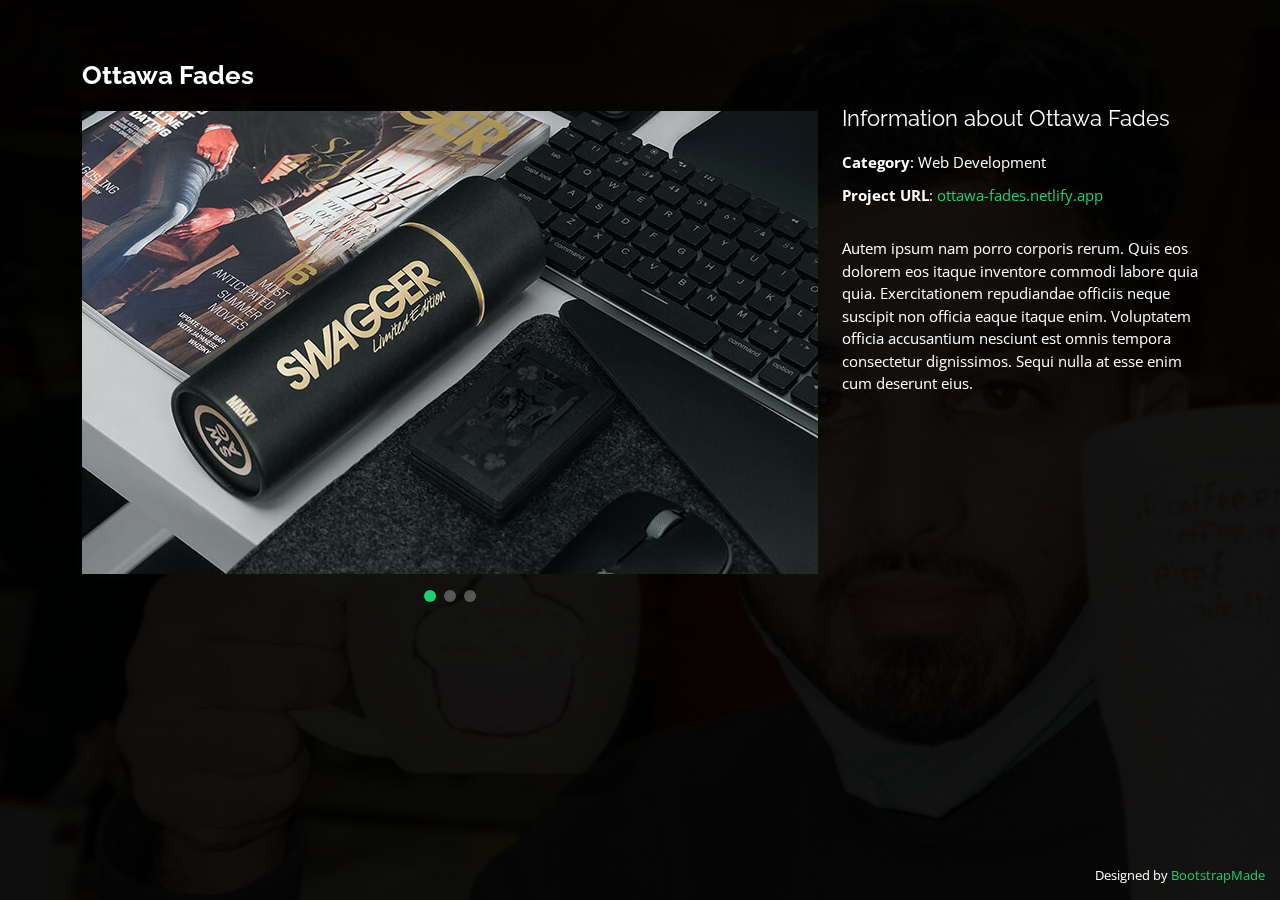
<file: assets/portfolio-details/ottawa-fades-details.html>
<!DOCTYPE html>
<html lang="en">
    <head>
        <meta charset="utf-8" />
        <meta content="width=device-width, initial-scale=1.0" name="viewport" />

        <title>Project Details - Ottawa Fades</title>
        <meta content="" name="description" />
        <meta content="" name="keywords" />

        <!-- Favicons -->
        <link href="assets/img/favicon.png" rel="icon" />
        <link href="assets/img/apple-touch-icon.png" rel="apple-touch-icon" />

        <!-- Google Fonts -->
        <link
            href="https://fonts.googleapis.com/css?family=Open+Sans:300,300i,400,400i,600,600i,700,700i|Raleway:300,300i,400,400i,500,500i,600,600i,700,700i|Poppins:300,300i,400,400i,500,500i,600,600i,700,700i"
            rel="stylesheet"
        />

        <!-- Vendor CSS Files -->
        <link
            href="/assets/vendor/bootstrap/css/bootstrap.min.css"
            rel="stylesheet"
        />
        <link
            href="/assets/vendor/bootstrap-icons/bootstrap-icons.css"
            rel="stylesheet"
        />
        <link
            href="/assets/vendor/boxicons/css/boxicons.min.css"
            rel="stylesheet"
        />
        <link
            href="/assets/vendor/glightbox/css/glightbox.min.css"
            rel="stylesheet"
        />
        <link href="/assets/vendor/remixicon/remixicon.css" rel="stylesheet" />
        <link
            href="/assets/vendor/swiper/swiper-bundle.min.css"
            rel="stylesheet"
        />

        <!-- Template Main CSS File -->
        <link href="/assets/css/style.css" rel="stylesheet" />
    </head>

    <body>
        <main id="main">
            <!-- ======= Portfolio Details ======= -->
            <div id="portfolio-details" class="portfolio-details">
                <div class="container">
                    <div class="row">
                        <div class="col-lg-8">
                            <h2 class="portfolio-title">Ottawa Fades</h2>

                            <div class="portfolio-details-slider swiper">
                                <div class="swiper-wrapper align-items-center">
                                    <div class="swiper-slide">
                                        <img
                                            src="/assets/img/portfolio/portfolio-details-1.jpg"
                                            alt=""
                                        />
                                    </div>

                                    <div class="swiper-slide">
                                        <img
                                            src="/assets/img/portfolio/portfolio-details-2.jpg"
                                            alt=""
                                        />
                                    </div>

                                    <div class="swiper-slide">
                                        <img
                                            src="/assets/img/portfolio/portfolio-details-3.jpg"
                                            alt=""
                                        />
                                    </div>
                                </div>
                                <div class="swiper-pagination"></div>
                            </div>
                        </div>

                        <div class="col-lg-4 portfolio-info">
                            <h3>Information about Ottawa Fades</h3>
                            <ul>
                                <li>
                                    <strong>Category</strong>: Web Development
                                </li>

                                <li>
                                    <strong>Project URL</strong>:
                                    <a href="https://ottawa-fades.netlify.app/"
                                        >ottawa-fades.netlify.app</a
                                    >
                                </li>
                            </ul>

                            <p>
                                Autem ipsum nam porro corporis rerum. Quis eos
                                dolorem eos itaque inventore commodi labore quia
                                quia. Exercitationem repudiandae officiis neque
                                suscipit non officia eaque itaque enim.
                                Voluptatem officia accusantium nesciunt est
                                omnis tempora consectetur dignissimos. Sequi
                                nulla at esse enim cum deserunt eius.
                            </p>
                        </div>
                    </div>
                </div>
            </div>
            <!-- End Portfolio Details -->
        </main>
        <!-- End #main -->

        <div class="credits">
            <!-- All the links in the footer should remain intact. -->
            <!-- You can delete the links only if you purchased the pro version. -->
            <!-- Licensing information: https://bootstrapmade.com/license/ -->
            <!-- Purchase the pro version with working PHP/AJAX contact form: https://bootstrapmade.com/personal-free-resume-bootstrap-template/ -->
            Designed by <a href="https://bootstrapmade.com/">BootstrapMade</a>
        </div>

        <!-- Vendor JS Files -->
        <script src="/assets/vendor/purecounter/purecounter_vanilla.js"></script>
        <script src="/assets/vendor/bootstrap/js/bootstrap.bundle.min.js"></script>
        <script src="/assets/vendor/glightbox/js/glightbox.min.js"></script>
        <script src="/assets/vendor/isotope-layout/isotope.pkgd.min.js"></script>
        <script src="/assets/vendor/swiper/swiper-bundle.min.js"></script>
        <script src="/assets/vendor/waypoints/noframework.waypoints.js"></script>
        <script src="/assets/vendor/php-email-form/validate.js"></script>

        <!-- Template Main JS File -->
        <script src="/assets/js/main.js"></script>
    </body>
</html>
</file>
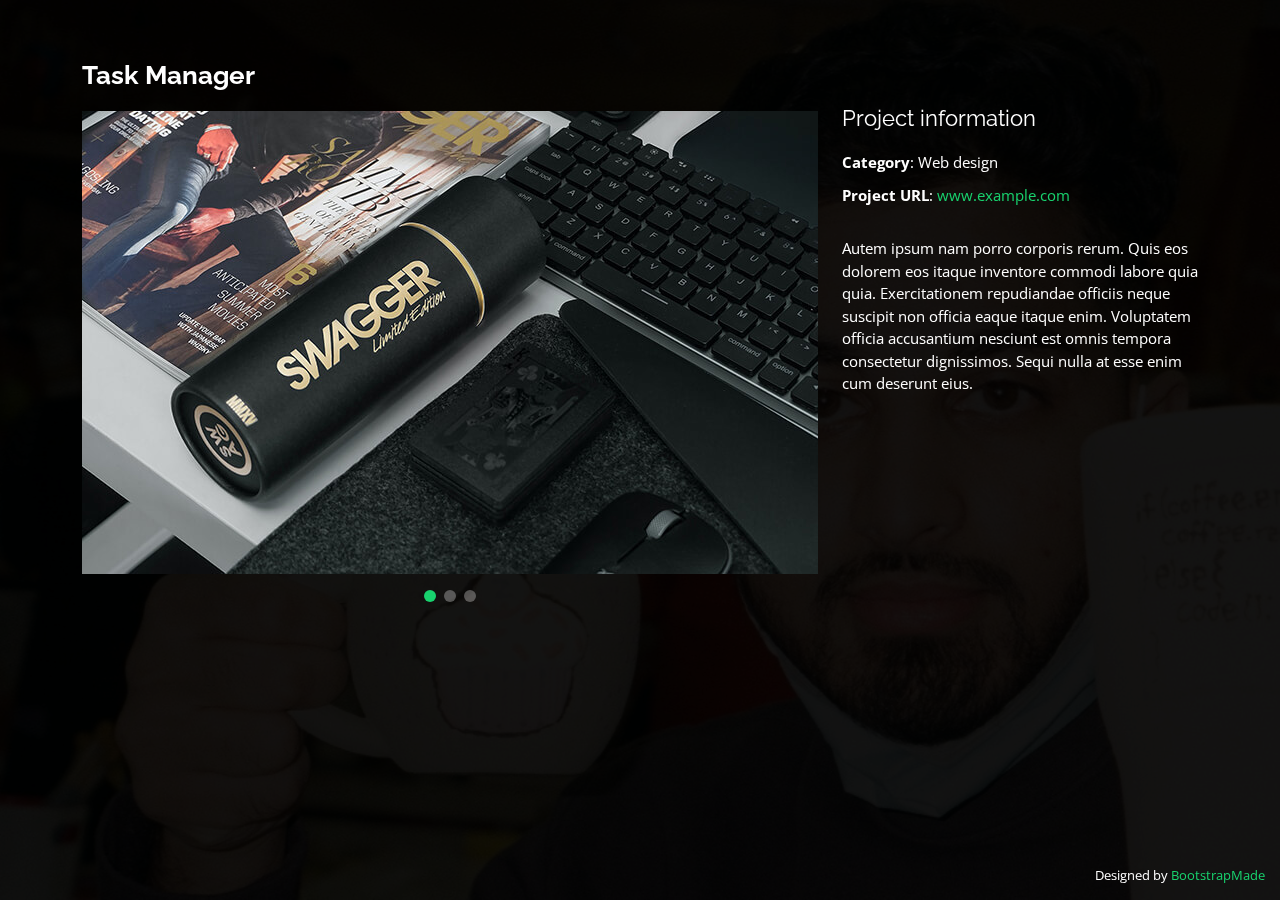
<file: assets/portfolio-details/task-manager-details.html>
<!DOCTYPE html>
<html lang="en">
    <head>
        <meta charset="utf-8" />
        <meta content="width=device-width, initial-scale=1.0" name="viewport" />

        <title>Project Details - Task Manager</title>
        <meta content="" name="description" />
        <meta content="" name="keywords" />

        <!-- Favicons -->
        <link href="assets/img/favicon.png" rel="icon" />
        <link href="assets/img/apple-touch-icon.png" rel="apple-touch-icon" />

        <!-- Google Fonts -->
        <link
            href="https://fonts.googleapis.com/css?family=Open+Sans:300,300i,400,400i,600,600i,700,700i|Raleway:300,300i,400,400i,500,500i,600,600i,700,700i|Poppins:300,300i,400,400i,500,500i,600,600i,700,700i"
            rel="stylesheet"
        />

        <!-- Vendor CSS Files -->
        <link
            href="/assets/vendor/bootstrap/css/bootstrap.min.css"
            rel="stylesheet"
        />
        <link
            href="/assets/vendor/bootstrap-icons/bootstrap-icons.css"
            rel="stylesheet"
        />
        <link
            href="/assets/vendor/boxicons/css/boxicons.min.css"
            rel="stylesheet"
        />
        <link
            href="/assets/vendor/glightbox/css/glightbox.min.css"
            rel="stylesheet"
        />
        <link href="/assets/vendor/remixicon/remixicon.css" rel="stylesheet" />
        <link
            href="/assets/vendor/swiper/swiper-bundle.min.css"
            rel="stylesheet"
        />

        <!-- Template Main CSS File -->
        <link href="/assets/css/style.css" rel="stylesheet" />
    </head>

    <body>
        <main id="main">
            <!-- ======= Portfolio Details ======= -->
            <div id="portfolio-details" class="portfolio-details">
                <div class="container">
                    <div class="row">
                        <div class="col-lg-8">
                            <h2 class="portfolio-title">Task Manager</h2>

                            <div class="portfolio-details-slider swiper">
                                <div class="swiper-wrapper align-items-center">
                                    <div class="swiper-slide">
                                        <img
                                            src="/assets/img/portfolio/portfolio-details-1.jpg"
                                            alt=""
                                        />
                                    </div>

                                    <div class="swiper-slide">
                                        <img
                                            src="/assets/img/portfolio/portfolio-details-2.jpg"
                                            alt=""
                                        />
                                    </div>

                                    <div class="swiper-slide">
                                        <img
                                            src="/assets/img/portfolio/portfolio-details-3.jpg"
                                            alt=""
                                        />
                                    </div>
                                </div>
                                <div class="swiper-pagination"></div>
                            </div>
                        </div>

                        <div class="col-lg-4 portfolio-info">
                            <h3>Project information</h3>
                            <ul>
                                <li><strong>Category</strong>: Web design</li>
                                <li>
                                    <strong>Project URL</strong>:
                                    <a href="#">www.example.com</a>
                                </li>
                            </ul>

                            <p>
                                Autem ipsum nam porro corporis rerum. Quis eos
                                dolorem eos itaque inventore commodi labore quia
                                quia. Exercitationem repudiandae officiis neque
                                suscipit non officia eaque itaque enim.
                                Voluptatem officia accusantium nesciunt est
                                omnis tempora consectetur dignissimos. Sequi
                                nulla at esse enim cum deserunt eius.
                            </p>
                        </div>
                    </div>
                </div>
            </div>
            <!-- End Portfolio Details -->
        </main>
        <!-- End #main -->

        <div class="credits">
            <!-- All the links in the footer should remain intact. -->
            <!-- You can delete the links only if you purchased the pro version. -->
            <!-- Licensing information: https://bootstrapmade.com/license/ -->
            <!-- Purchase the pro version with working PHP/AJAX contact form: https://bootstrapmade.com/personal-free-resume-bootstrap-template/ -->
            Designed by <a href="https://bootstrapmade.com/">BootstrapMade</a>
        </div>

        <!-- Vendor JS Files -->
        <script src="/assets/vendor/purecounter/purecounter_vanilla.js"></script>
        <script src="/assets/vendor/bootstrap/js/bootstrap.bundle.min.js"></script>
        <script src="/assets/vendor/glightbox/js/glightbox.min.js"></script>
        <script src="/assets/vendor/isotope-layout/isotope.pkgd.min.js"></script>
        <script src="/assets/vendor/swiper/swiper-bundle.min.js"></script>
        <script src="/assets/vendor/waypoints/noframework.waypoints.js"></script>
        <script src="/assets/vendor/php-email-form/validate.js"></script>

        <!-- Template Main JS File -->
        <script src="/assets/js/main.js"></script>
    </body>
</html>
</file>
<file: assets/css/style.css>
/**
* Template Name: Personal
* Updated: May 30 2023 with Bootstrap v5.3.0
* Template URL: https://bootstrapmade.com/personal-free-resume-bootstrap-template/
* Author: BootstrapMade.com
* License: https://bootstrapmade.com/license/
*/

/*--------------------------------------------------------------
# General
--------------------------------------------------------------*/
body {
    font-family: "Open Sans", sans-serif;
    background-color: #040404;
    color: #fff;
    position: relative;
    background: transparent;
}

body::before {
    content: "";
    position: fixed;
    background: #040404 url("../img/bg.jpg") top right no-repeat;
    filter: grayscale(50%);
    filter: brightness(0.4);
    background-size: cover;
    left: 0;
    right: 0;
    top: 0;
    height: 100vh;
    z-index: -1;
}

@media (min-width: 1024px) {
    body::before {
        background-attachment: fixed;
    }
}

a {
    color: #18d26e;
    text-decoration: none;
}

a:hover {
    color: #35e888;
    text-decoration: none;
}

h1,
h2,
h3,
h4,
h5,
h6 {
    font-family: "Raleway", sans-serif;
}

/*--------------------------------------------------------------
# Header
--------------------------------------------------------------*/
#header {
    transition: ease-in-out 0.3s;
    position: relative;
    height: 100vh;
    display: flex;
    align-items: center;
    z-index: 997;
    overflow-y: auto;
}

#header * {
    transition: ease-in-out 0.3s;
}

#header h1 {
    font-size: 48px;
    margin: 0;
    padding: 0;
    line-height: 1;
    font-weight: 700;
    font-family: "Poppins", sans-serif;
}

#header h1 a,
#header h1 a:hover {
    color: #fff;
    line-height: 1;
    display: inline-block;
}

#header h2 {
    font-size: 24px;
    margin-top: 20px;
    color: rgba(255, 255, 255, 0.8);
}

#header h2 span {
    color: #fff;
    border-bottom: 2px solid #18d26e;
    padding-bottom: 6px;
}

#header img {
    padding: 0;
    margin: 0;
}

#header .social-links {
    margin-top: 40px;
    display: flex;
}

#header .social-links a {
    font-size: 16px;
    display: flex;
    justify-content: center;
    align-items: center;
    background: rgba(255, 255, 255, 0.1);
    color: #fff;
    line-height: 1;
    margin-right: 8px;
    border-radius: 50%;
    width: 40px;
    height: 40px;
}

#header .social-links a:hover {
    background: #18d26e;
}

@media (max-width: 992px) {
    #header h1 {
        font-size: 36px;
    }

    #header h2 {
        font-size: 20px;
        line-height: 30px;
    }

    #header .social-links {
        margin-top: 15px;
    }

    #header .container {
        display: flex;
        flex-direction: column;
        align-items: center;
    }
}

/* Header Top */
#header.header-top {
    height: 80px;
    position: fixed;
    left: 0;
    top: 0;
    right: 0;
    background: rgba(0, 0, 0, 0.9);
}

#header.header-top .social-links,
#header.header-top h2 {
    display: none;
}

#header.header-top h1 {
    margin-right: auto;
    font-size: 36px;
}

#header.header-top .container {
    display: flex;
    align-items: center;
}

#header.header-top .navbar {
    margin: 0;
}

@media (max-width: 768px) {
    #header.header-top {
        height: 60px;
    }

    #header.header-top h1 {
        font-size: 26px;
    }
}

/*--------------------------------------------------------------
# Navigation Menu
--------------------------------------------------------------*/
/**
* Desktop Navigation 
*/
.navbar {
    padding: 0;
    margin-top: 35px;
}

.navbar ul {
    margin: 0;
    padding: 0;
    display: flex;
    list-style: none;
    align-items: center;
}

.navbar li {
    position: relative;
}

.navbar li + li {
    margin-left: 30px;
}

.navbar a,
.navbar a:focus {
    display: flex;
    align-items: center;
    justify-content: space-between;
    padding: 0;
    font-family: "Poppins", sans-serif;
    font-size: 16px;
    font-weight: 400;
    color: rgba(255, 255, 255, 0.7);
    white-space: nowrap;
    transition: 0.3s;
}

.navbar a i,
.navbar a:focus i {
    font-size: 12px;
    line-height: 0;
    margin-left: 5px;
}

.navbar a:before {
    content: "";
    position: absolute;
    width: 0;
    height: 2px;
    bottom: -4px;
    left: 0;
    background-color: #18d26e;
    visibility: hidden;
    width: 0px;
    transition: all 0.3s ease-in-out 0s;
}

.navbar a:hover:before,
.navbar li:hover > a:before,
.navbar .active:before {
    visibility: visible;
    width: 25px;
}

.navbar a:hover,
.navbar .active,
.navbar .active:focus,
.navbar li:hover > a {
    color: #fff;
}

/**
* Mobile Navigation 
*/
.mobile-nav-toggle {
    color: #fff;
    font-size: 28px;
    cursor: pointer;
    display: none;
    line-height: 0;
    transition: 0.5s;
    position: fixed;
    right: 15px;
    top: 15px;
}

@media (max-width: 991px) {
    .mobile-nav-toggle {
        display: block;
    }

    .navbar ul {
        display: none;
    }
}

.navbar-mobile {
    position: fixed;
    overflow: hidden;
    top: 0;
    right: 0;
    left: 0;
    bottom: 0;
    background: rgba(0, 0, 0, 0.9);
    transition: 0.3s;
    z-index: 999;
    margin-top: 0;
}

.navbar-mobile .mobile-nav-toggle {
    position: absolute;
    top: 15px;
    right: 15px;
}

.navbar-mobile ul {
    display: block;
    position: absolute;
    top: 55px;
    right: 15px;
    bottom: 45px;
    left: 15px;
    padding: 10px 0;
    overflow-y: auto;
    transition: 0.3s;
    border: 2px solid rgba(255, 255, 255, 0.2);
}

.navbar-mobile li {
    padding: 12px 20px;
}

.navbar-mobile li + li {
    margin: 0;
}

.navbar-mobile a,
.navbar-mobile a:focus {
    font-size: 16px;
    position: relative;
}

/*--------------------------------------------------------------
# Sections General
--------------------------------------------------------------*/
section {
    overflow: hidden;
    position: absolute;
    width: 100%;
    top: 140px;
    bottom: 100%;
    opacity: 0;
    transition: ease-in-out 0.4s;
    z-index: 2;
}

section.section-show {
    top: 100px;
    bottom: auto;
    opacity: 1;
    padding-bottom: 45px;
}

section .container {
    background: rgba(0, 0, 0, 0.9);
    padding: 30px;
}

@media (max-width: 768px) {
    section {
        top: 120px;
    }

    section.section-show {
        top: 80px;
    }
}

.section-title h2 {
    font-size: 14px;
    font-weight: 500;
    padding: 0;
    line-height: 1px;
    margin: 0 0 20px 0;
    letter-spacing: 2px;
    text-transform: uppercase;
    color: #aaaaaa;
    font-family: "Poppins", sans-serif;
}

.section-title h2::after {
    content: "";
    width: 120px;
    height: 1px;
    display: inline-block;
    background: #4ceb95;
    margin: 4px 10px;
}

.section-title p {
    margin: 0;
    margin: -15px 0 15px 0;
    font-size: 36px;
    font-weight: 700;
    text-transform: uppercase;
    font-family: "Poppins", sans-serif;
    color: #fff;
}

/*--------------------------------------------------------------
# About
--------------------------------------------------------------*/
.about-me .content h3 {
    font-weight: 700;
    font-size: 26px;
    color: #18d26e;
}

.about-me .content ul {
    list-style: none;
    padding: 0;
}

.about-me .content ul li {
    margin-bottom: 20px;
    display: flex;
    align-items: center;
}

.about-me .content ul strong {
    margin-right: 10px;
}

.about-me .content ul i {
    font-size: 16px;
    margin-right: 5px;
    color: #18d26e;
    line-height: 0;
}

.about-me .content p:last-child {
    margin-bottom: 0;
}

/*--------------------------------------------------------------
# Counts
--------------------------------------------------------------*/
.counts {
    padding: 70px 0 60px;
}

.counts .count-box {
    padding: 30px 30px 25px 30px;
    width: 100%;
    position: relative;
    text-align: center;
    background: rgba(255, 255, 255, 0.08);
}

.counts .count-box i {
    position: absolute;
    top: -25px;
    left: 50%;
    transform: translateX(-50%);
    font-size: 24px;
    background: rgba(255, 255, 255, 0.1);
    padding: 12px;
    color: #18d26e;
    border-radius: 50px;
    line-height: 0;
}

.counts .count-box span {
    font-size: 36px;
    display: block;
    font-weight: 600;
    color: #fff;
}

.counts .count-box p {
    padding: 0;
    margin: 0;
    font-family: "Raleway", sans-serif;
    font-size: 14px;
}

/*--------------------------------------------------------------
# Skills
--------------------------------------------------------------*/
.skills .progress {
    height: 60px;
    display: block;
    background: none;
    border-radius: 0;
}

.skills .progress .skill {
    padding: 10px 0;
    margin: 0;
    text-transform: uppercase;
    display: block;
    font-weight: 600;
    font-family: "Poppins", sans-serif;
    color: #fff;
}

.skills .progress .skill .val {
    float: right;
    font-style: normal;
}

.skills .progress-bar-wrap {
    background: rgba(255, 255, 255, 0.2);
}

.skills .progress-bar {
    width: 1px;
    height: 10px;
    transition: 0.9s;
    background-color: #18d26e;
}

/*--------------------------------------------------------------
# Interests
--------------------------------------------------------------*/
.interests .icon-box {
    display: flex;
    align-items: center;
    padding: 20px;
    background: rgba(255, 255, 255, 0.08);
    transition: ease-in-out 0.3s;
}

.interests .icon-box i {
    font-size: 32px;
    padding-right: 10px;
    line-height: 1;
}

.interests .icon-box h3 {
    font-weight: 700;
    margin: 0;
    padding: 0;
    line-height: 1;
    font-size: 16px;
    color: #fff;
}

.interests .icon-box:hover {
    background: rgba(255, 255, 255, 0.12);
}

/*--------------------------------------------------------------
# Testimonials
--------------------------------------------------------------*/
.testimonials .testimonials-carousel,
.testimonials .testimonials-slider {
    overflow: hidden;
}

.testimonials .testimonial-item {
    box-sizing: content-box;
    min-height: 320px;
}

.testimonials .testimonial-item .testimonial-img {
    width: 90px;
    border-radius: 50%;
    margin: -40px 0 0 40px;
    position: relative;
    z-index: 2;
    border: 6px solid rgba(255, 255, 255, 0.12);
}

.testimonials .testimonial-item h3 {
    font-size: 18px;
    font-weight: bold;
    margin: 10px 0 5px 45px;
    color: #fff;
}

.testimonials .testimonial-item h4 {
    font-size: 14px;
    color: #999;
    margin: 0 0 0 45px;
}

.testimonials .testimonial-item .quote-icon-left,
.testimonials .testimonial-item .quote-icon-right {
    color: rgba(255, 255, 255, 0.25);
    font-size: 26px;
}

.testimonials .testimonial-item .quote-icon-left {
    display: inline-block;
    left: -5px;
    position: relative;
}

.testimonials .testimonial-item .quote-icon-right {
    display: inline-block;
    right: -5px;
    position: relative;
    top: 10px;
}

.testimonials .testimonial-item p {
    font-style: italic;
    margin: 0 15px 0 15px;
    padding: 20px 20px 60px 20px;
    background: rgba(255, 255, 255, 0.1);
    position: relative;
    border-radius: 6px;
    position: relative;
    z-index: 1;
}

.testimonials .swiper-pagination {
    margin-top: 20px;
    position: relative;
}

.testimonials .swiper-pagination .swiper-pagination-bullet {
    width: 12px;
    height: 12px;
    opacity: 1;
    background-color: rgba(255, 255, 255, 0.3);
}

.testimonials .swiper-pagination .swiper-pagination-bullet-active {
    background-color: #18d26e;
}

/*--------------------------------------------------------------
# Resume
--------------------------------------------------------------*/
.resume .resume-title {
    font-size: 26px;
    font-weight: 700;
    margin-top: 20px;
    margin-bottom: 20px;
    color: #fff;
}

.resume .resume-item {
    padding: 0 0 20px 20px;
    margin-top: -2px;
    border-left: 2px solid rgba(255, 255, 255, 0.2);
    position: relative;
}

.resume .resume-item h4 {
    line-height: 18px;
    font-size: 18px;
    font-weight: 600;
    text-transform: uppercase;
    font-family: "Poppins", sans-serif;
    color: #18d26e;
    margin-bottom: 10px;
}

.resume .resume-item h5 {
    font-size: 16px;
    background: rgba(255, 255, 255, 0.15);
    padding: 5px 15px;
    display: inline-block;
    font-weight: 600;
    margin-bottom: 10px;
}

.resume .resume-item ul {
    padding-left: 20px;
}

.resume .resume-item ul li {
    padding-bottom: 10px;
}

.resume .resume-item:last-child {
    padding-bottom: 0;
}

.resume .resume-item::before {
    content: "";
    position: absolute;
    width: 16px;
    height: 16px;
    border-radius: 50px;
    left: -9px;
    top: 0;
    background: #18d26e;
    border: 2px solid #18d26e;
}

#resume .social-links {
    margin-top: 10px;
    display: flex;
}

#resume .social-links a {
    font-size: 16px;
    display: flex;
    justify-content: center;
    align-items: center;
    background: rgba(255, 255, 255, 0.1);
    color: #fff;
    line-height: 1;
    margin-right: 8px;
    border-radius: 50%;
    width: 40px;
    height: 40px;
}

#resume .social-links a:hover {
    background: #18d26e;
}

/*--------------------------------------------------------------
# Services
--------------------------------------------------------------*/
.services .icon-box {
    text-align: center;
    background: rgba(204, 204, 204, 0.1);
    padding: 80px 20px;
    transition: all ease-in-out 0.3s;
}

.services .icon-box .icon {
    margin: 0 auto;
    width: 64px;
    height: 64px;
    background: #18d26e;
    border-radius: 5px;
    transition: all 0.3s ease-out 0s;
    display: flex;
    align-items: center;
    justify-content: center;
    margin-bottom: 20px;
    transform-style: preserve-3d;
}

.services .icon-box .icon i {
    color: #fff;
    font-size: 28px;
}

.services .icon-box .icon::before {
    position: absolute;
    content: "";
    left: -8px;
    top: -8px;
    height: 100%;
    width: 100%;
    background: rgba(255, 255, 255, 0.15);
    border-radius: 5px;
    transition: all 0.3s ease-out 0s;
    transform: translateZ(-1px);
}

.services .icon-box h4 {
    font-weight: 700;
    margin-bottom: 15px;
    font-size: 24px;
}

.services .icon-box h4 a {
    color: #fff;
}

.services .icon-box p {
    line-height: 24px;
    font-size: 14px;
    margin-bottom: 0;
}

.services .icon-box:hover {
    background: #18d26e;
    border-color: #18d26e;
}

.services .icon-box:hover .icon {
    background: #fff;
}

.services .icon-box:hover .icon i {
    color: #18d26e;
}

.services .icon-box:hover .icon::before {
    background: #35e888;
}

.services .icon-box:hover h4 a,
.services .icon-box:hover p {
    color: #fff;
}

/*--------------------------------------------------------------
# Portfolio
--------------------------------------------------------------*/
.portfolio .portfolio-item {
    margin-bottom: 30px;
}

.portfolio #portfolio-flters {
    padding: 0;
    margin: 0 auto 15px auto;
    list-style: none;
    text-align: center;
    border-radius: 50px;
    padding: 2px 15px;
}

.portfolio #portfolio-flters li {
    cursor: pointer;
    display: inline-block;
    padding: 8px 16px 10px 16px;
    font-size: 14px;
    font-weight: 600;
    line-height: 1;
    text-transform: uppercase;
    color: #fff;
    background: rgba(255, 255, 255, 0.1);
    margin: 0 3px 10px 3px;
    transition: all 0.3s ease-in-out;
    border-radius: 4px;
}

.portfolio #portfolio-flters li:hover,
.portfolio #portfolio-flters li.active {
    background: #18d26e;
}

.portfolio #portfolio-flters li:last-child {
    margin-right: 0;
}

.portfolio .portfolio-wrap {
    transition: 0.3s;
    position: relative;
    overflow: hidden;
    z-index: 1;
    background: rgba(0, 0, 0, 0.6);
}

.portfolio .portfolio-wrap::before {
    content: "";
    background: rgba(0, 0, 0, 0.6);
    position: absolute;
    left: 30px;
    right: 30px;
    top: 30px;
    bottom: 30px;
    transition: all ease-in-out 0.3s;
    z-index: 2;
    opacity: 0;
}

.portfolio .portfolio-wrap .portfolio-info {
    opacity: 0;
    position: absolute;
    top: 0;
    left: 0;
    right: 0;
    bottom: 0;
    text-align: center;
    z-index: 3;
    transition: all ease-in-out 0.3s;
    display: flex;
    flex-direction: column;
    justify-content: center;
    align-items: center;
}

.portfolio .portfolio-wrap .portfolio-info::before {
    display: block;
    content: "";
    width: 48px;
    height: 48px;
    position: absolute;
    top: 35px;
    left: 35px;
    border-top: 3px solid #fff;
    border-left: 3px solid #fff;
    transition: all 0.5s ease 0s;
    z-index: 9994;
}

.portfolio .portfolio-wrap .portfolio-info::after {
    display: block;
    content: "";
    width: 48px;
    height: 48px;
    position: absolute;
    bottom: 35px;
    right: 35px;
    border-bottom: 3px solid #fff;
    border-right: 3px solid #fff;
    transition: all 0.5s ease 0s;
    z-index: 9994;
}

.portfolio .portfolio-wrap .portfolio-info h4 {
    font-size: 20px;
    color: #fff;
    font-weight: 600;
}

.portfolio .portfolio-wrap .portfolio-info p {
    color: #ffffff;
    font-size: 14px;
    text-transform: uppercase;
    padding: 0;
    margin: 0;
}

.portfolio .portfolio-wrap .portfolio-links {
    text-align: center;
    z-index: 4;
}

.portfolio .portfolio-wrap .portfolio-links a {
    color: #fff;
    margin: 0 2px;
    font-size: 28px;
    display: inline-block;
    transition: 0.3s;
}

.portfolio .portfolio-wrap .portfolio-links a:hover {
    color: #63eda3;
}

.portfolio .portfolio-wrap:hover::before {
    top: 0;
    left: 0;
    right: 0;
    bottom: 0;
    opacity: 1;
}

.portfolio .portfolio-wrap:hover .portfolio-info {
    opacity: 1;
}

.portfolio .portfolio-wrap:hover .portfolio-info::before {
    top: 15px;
    left: 15px;
}

.portfolio .portfolio-wrap:hover .portfolio-info::after {
    bottom: 15px;
    right: 15px;
}

/*--------------------------------------------------------------
# Portfolio Details
--------------------------------------------------------------*/
.portfolio-details {
    padding-top: 40px;
    background: rgba(0, 0, 0, 0.8);
    position: fixed;
    left: 0;
    right: 0;
    top: 0;
    bottom: 0;
    overflow-y: auto;
}

.portfolio-details .container {
    padding-top: 20px;
    padding-bottom: 40px;
}

.portfolio-details .portfolio-title {
    font-size: 26px;
    font-weight: 700;
    margin-bottom: 20px;
}

.portfolio-details .portfolio-info {
    padding-top: 45px;
}

.portfolio-details .portfolio-info h3 {
    font-size: 22px;
    font-weight: 400;
    margin-bottom: 20px;
}

.portfolio-details .portfolio-info ul {
    list-style: none;
    padding: 0;
    font-size: 15px;
}

.portfolio-details .portfolio-info ul li + li {
    margin-top: 10px;
}

.portfolio-details .portfolio-info p {
    font-size: 15px;
    padding: 15px 0 0 0;
}

@media (max-width: 992px) {
    .portfolio-details .portfolio-info {
        padding-top: 20px;
    }
}

.portfolio-details .swiper-pagination {
    margin-top: 20px;
    position: relative;
}

.portfolio-details .swiper-pagination .swiper-pagination-bullet {
    width: 12px;
    height: 12px;
    opacity: 1;
    background-color: rgba(255, 255, 255, 0.3);
}

.portfolio-details .swiper-pagination .swiper-pagination-bullet-active {
    background-color: #18d26e;
}

/*--------------------------------------------------------------
# Contact
--------------------------------------------------------------*/
.contact .info-box {
    color: #444444;
    padding: 20px;
    width: 100%;
    background: rgba(255, 255, 255, 0.08);
}

.contact .info-box i.bx {
    font-size: 24px;
    color: #18d26e;
    border-radius: 50%;
    padding: 14px;
    float: left;
    background: rgba(255, 255, 255, 0.1);
}

.contact .info-box h3 {
    font-size: 20px;
    color: rgba(255, 255, 255, 0.5);
    font-weight: 700;
    margin: 10px 0 8px 68px;
}

.contact .info-box p {
    padding: 0;
    color: #fff;
    line-height: 24px;
    font-size: 14px;
    margin: 0 0 0 68px;
}

.contact .info-box .social-links {
    margin: 5px 0 0 68px;
    display: flex;
}

.contact .info-box .social-links a {
    font-size: 18px;
    display: inline-block;
    color: #fff;
    line-height: 1;
    margin-right: 12px;
    transition: 0.1s;
}

.contact .info-box .social-links a:hover {
    color: #18d26e;
}

.contact .php-email-form {
    padding: 30px;
    background: rgba(255, 255, 255, 0.08);
}

.contact .php-email-form .error-message {
    display: none;
    background: rgba(255, 255, 255, 0.08);
    background: #ed3c0d;
    text-align: left;
    padding: 15px;
    font-weight: 600;
}

.contact .php-email-form .error-message br + br {
    margin-top: 25px;
}

.contact .php-email-form .sent-message {
    display: none;
    background: rgba(255, 255, 255, 0.08);
    background: #18d26e;
    text-align: center;
    padding: 15px;
    font-weight: 600;
}

.contact .php-email-form .loading {
    display: none;
    background: rgba(255, 255, 255, 0.08);
    text-align: center;
    padding: 15px;
}

.contact .php-email-form .loading:before {
    content: "";
    display: inline-block;
    border-radius: 50%;
    width: 24px;
    height: 24px;
    margin: 0 10px -6px 0;
    border: 3px solid #18d26e;
    border-top-color: #eee;
    animation: animate-loading 1s linear infinite;
}

.contact .php-email-form input,
.contact .php-email-form textarea {
    border-radius: 0;
    box-shadow: none;
    font-size: 14px;
    background: rgba(255, 255, 255, 0.08);
    border: 0;
    transition: 0.3s;
    color: #fff;
}

.contact .php-email-form input:focus,
.contact .php-email-form textarea:focus {
    background-color: rgba(255, 255, 255, 0.11);
}

.contact .php-email-form input::-moz-placeholder,
.contact .php-email-form textarea::-moz-placeholder {
    color: rgba(255, 255, 255, 0.3);
    opacity: 1;
}

.contact .php-email-form input::placeholder,
.contact .php-email-form textarea::placeholder {
    color: rgba(255, 255, 255, 0.3);
    opacity: 1;
}

.contact .php-email-form input {
    padding: 10px 15px;
}

.contact .php-email-form textarea {
    padding: 12px 15px;
}

.contact .php-email-form button[type="submit"] {
    background: #18d26e;
    border: 0;
    padding: 10px 30px;
    color: #fff;
    transition: 0.4s;
    border-radius: 4px;
}

.contact .php-email-form button[type="submit"]:hover {
    background: #15bb62;
}

@keyframes animate-loading {
    0% {
        transform: rotate(0deg);
    }

    100% {
        transform: rotate(360deg);
    }
}

/*--------------------------------------------------------------
# Credits
--------------------------------------------------------------*/
.credits {
    position: fixed;
    right: 0;
    left: 0;
    bottom: 0;
    padding: 15px;
    text-align: right;
    font-size: 13px;
    color: #fff;
    z-index: 999999;
}

@media (max-width: 992px) {
    .credits {
        text-align: center;
        padding: 10px;
        background: rgba(0, 0, 0, 0.8);
    }
}

.credits a {
    color: #18d26e;
    transition: 0.3s;
}

.credits a:hover {
    color: #fff;
}
</file>
